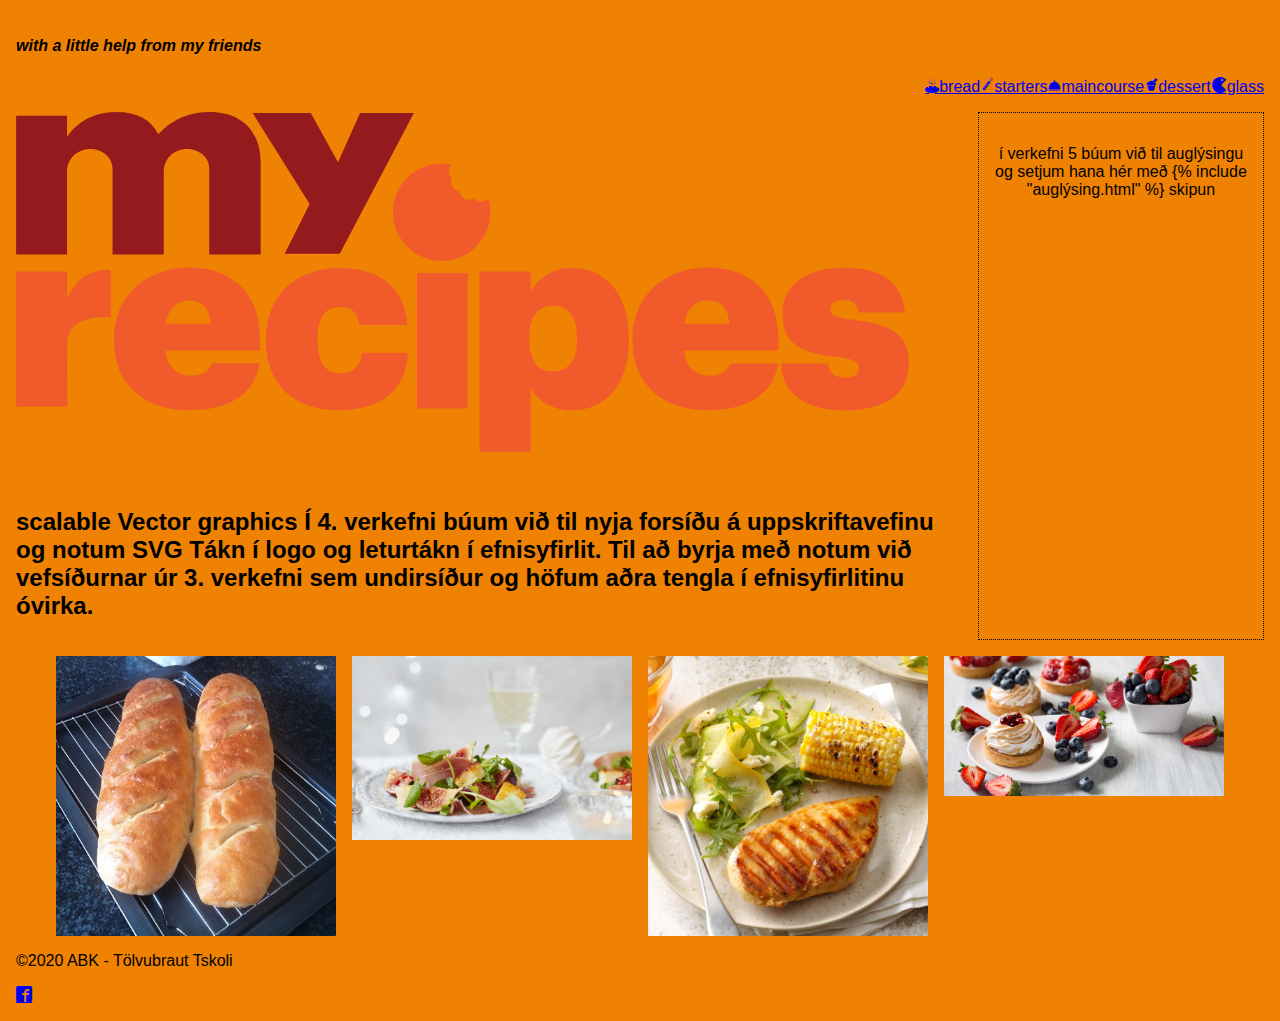
<file: index.html>
<!DOCTYPE html>
<html lang="en">
<head>
    <meta charset="UTF-8">
    <meta name="viewport" content="width=device-width, initial-scale=1.0">
    <link rel="stylesheet" href="css/styles.min.css">
    <title>My recipes</title>
</head>
<body class="container">
    <header>
        <h4><em>with a little help from my friends</em></h4>
        <ul class="topmenu">
            <li><a href="bread.html" class="virkur"><span class="icon-bread"></span>bread</a></li>
            <li><a href="#"><span class="icon-bbq"></span>starters</a></li>
            <li><a href="#"><span class="icon-maincourse"></span>maincourse</a></li>
            <li><a href="#"><span class="icon-kefli"></span>dessert</a></li>
            <li><a href="#"><span class="icon-pacman"></span>glass</a></li>
        </ul>
    </header>
    <main>
        <section class="col-3-1">
            <div class="splashlogo">
                <img src="img/my-recipes.svg" title="myrecipes lógó">
            </div>
            <div class="kynning">
                <h2>scalable Vector graphics Í 4. verkefni búum við til nyja forsíðu á uppskriftavefinu og notum SVG Tákn í logo og leturtákn í efnisyfirlit. Til að byrja með notum við vefsíðurnar úr 3. verkefni sem undirsíður og höfum aðra tengla í efnisyfirlitinu óvirka.</h2>
            </div>
            <div class="auglysing ">
                <p>í verkefni 5 búum við til auglýsingu og setjum hana hér með {% include "auglýsing.html" %} skipun</p>
            <div>
        </section>
        <figure class="col-4">
            <img src="img/bread.jpg" title="bread">
            <img src="img/FigHamStarter.jpg" title="starters">
            <img src="img/Grilled-Buttermilk-Chicken.jpg" title="chicken">
            <img src="img/desserts-hero.jpg" title="dessert">
        </figure>
    </main>
    <footer><p>&copy;2020 ABK - Tölvubraut Tskoli</p></footer>
    <div>
    <div class="circle">
        <a href="https://github.com/agustbirgir" title="ABK">
            <span class="icon-bubbles"></span>
        </a>
    </div>
    <div class="circle">
        <a href="https://www.facebook.com/" title="Facebook">
            <span class="icon-facebook2"></span>
        </a>
    </div>
    <div class="circle">
        <a href="https://github.com/vefhonnun" title="Github">
            <span class="icon-github"></span>
        </a>
    </div>
    <div class="circle">
        <a href="https://soundcloud.com/discover" title="Soundcloud">
            <span class="icon-soundcloud2"></span>
        </a>
    </div>
</div>
</body>
</html>
</file>
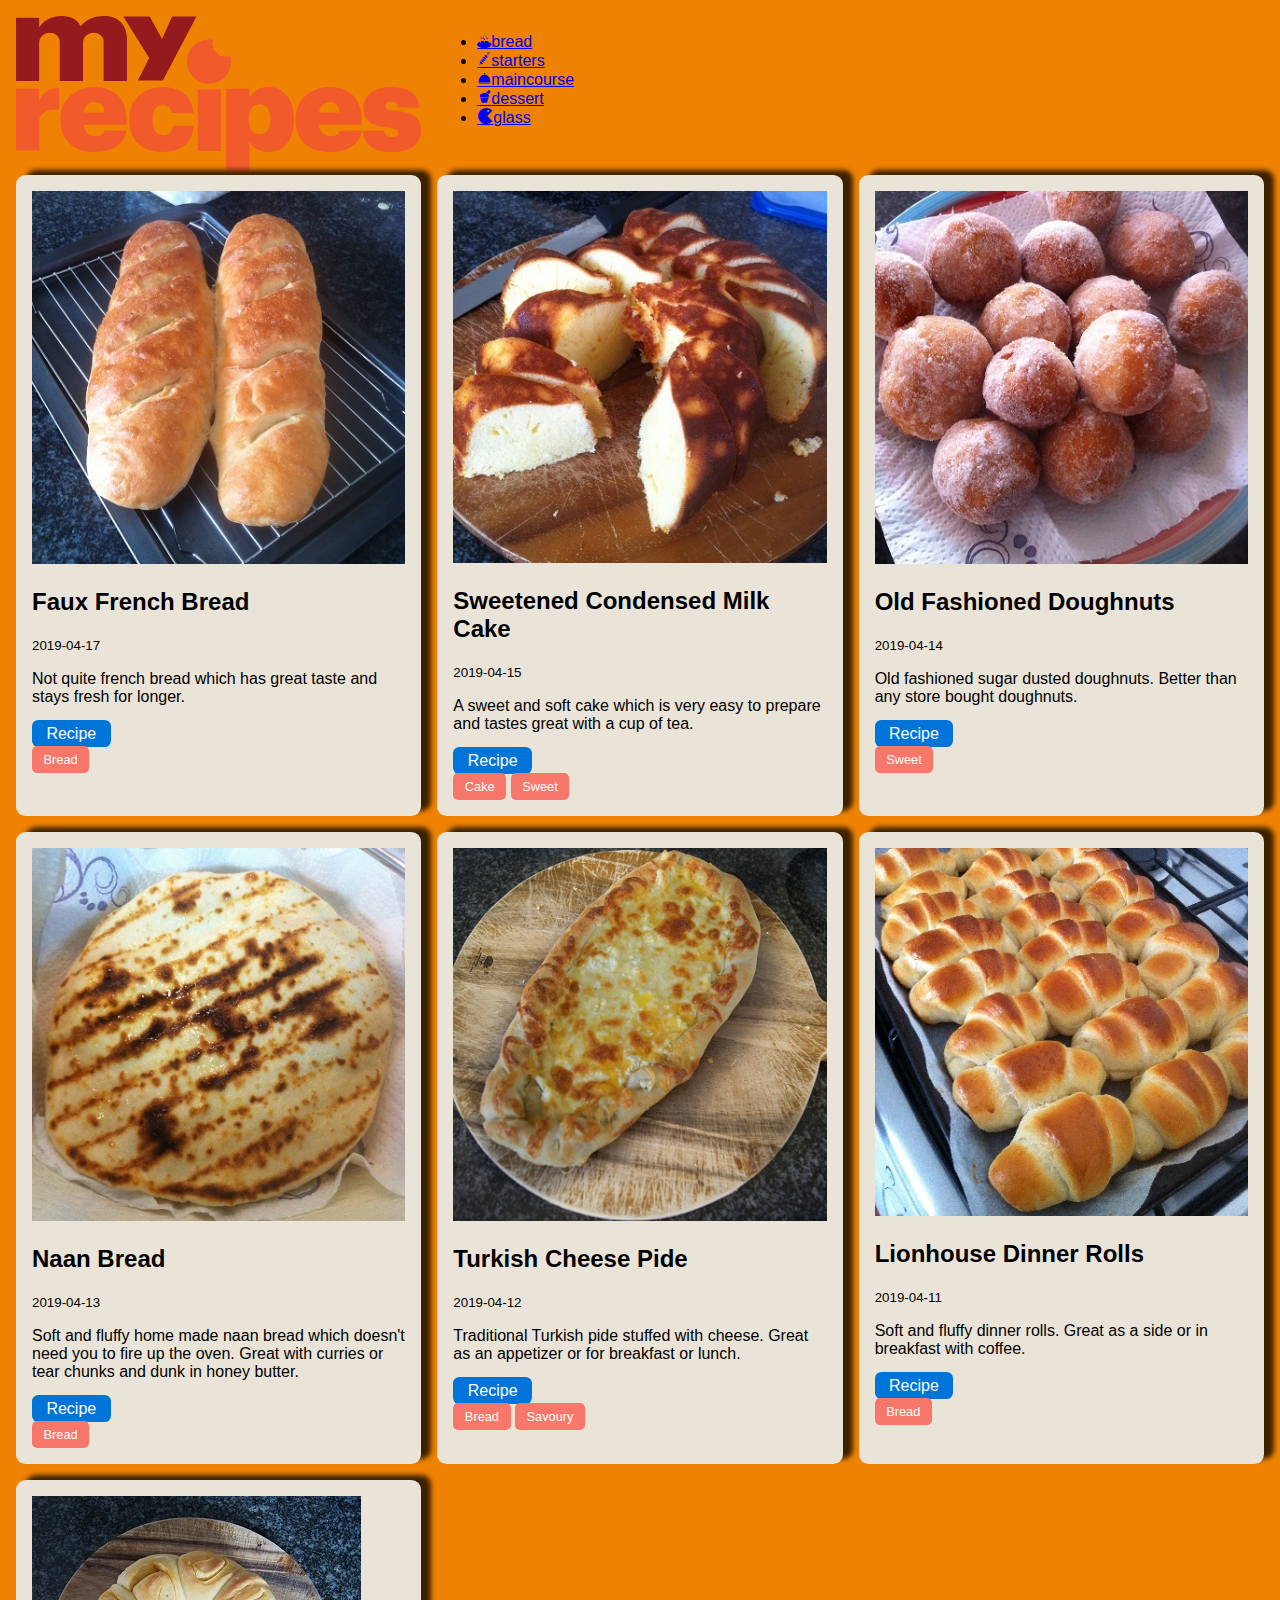
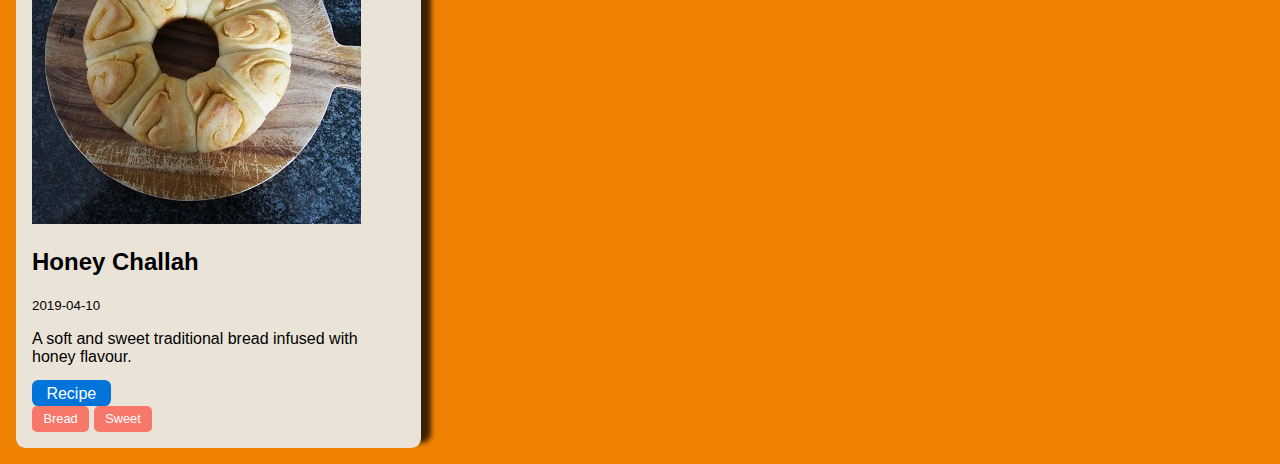
<file: bread.html>
<!DOCTYPE html>
<html lang="en">
<head>
    <meta charset="UTF-8">
    <meta name="viewport" content="width=device-width, initial-scale=1.0">
    <link rel="stylesheet" href="css/styles.min.css">
    <title>My recipes</title>
</head>
<body class="container">
    <header class= col-3>
        <div>
            <a href="index.html">
                <img src="img/my-recipes.svg">
            </a>
        </div>
        <nav class="topnav">
            <ul>
                <li><a href="bread.html" class="virkur"><span class="icon-bread"></span>bread</a></li>
                <li><a href="#"><span class="icon-bbq"></span>starters</a></li>
                <li><a href="#"><span class="icon-maincourse"></span>maincourse</a></li>
                <li><a href="#"><span class="icon-kefli"></span>dessert</a></li>
                <li><a href="#"><span class="icon-pacman"></span>glass</a></li>
            </ul>
        </nav>
    </header>
    



<div class="col-3 stretch">


        <article class="card">
            <header>
                <img src="img/bread.jpg">
            </header>
            <main>
                <h2>Faux French Bread</h2>
                <small>2019-04-17</small>
                <p>
                    Not quite french bread which has great taste and stays fresh for longer.
                </p>
                <a class="button" href="posts/french-bread.html">Recipe</a>
                <br>
                
                
                    <button class="shyButton mybutton">Bread</button>
                
            </main>
            
        </article>

    

<!-- 
    <p>
            <h2>1: <a href="posts/french-bread.html">Faux French Bread</a> <small>2019-04-17</small></h2>
            Not quite french bread which has great taste and stays fresh for longer.
        </p> -->


        <article class="card">
            <header>
                <img src="img/cond-milk-cake.jpg">
            </header>
            <main>
                <h2>Sweetened Condensed Milk Cake</h2>
                <small>2019-04-15</small>
                <p>
                    A sweet and soft cake which is very easy to prepare and tastes great with a cup of tea.
                </p>
                <a class="button" href="posts/condensed-milk-cake.html">Recipe</a>
                <br>
                
                
                    <button class="shyButton mybutton">Cake</button>
                
                    <button class="shyButton mybutton"> Sweet</button>
                
            </main>
            
        </article>

    

<!-- 
    <p>
            <h2>2: <a href="posts/condensed-milk-cake.html">Sweetened Condensed Milk Cake</a> <small>2019-04-15</small></h2>
            A sweet and soft cake which is very easy to prepare and tastes great with a cup of tea.
        </p> -->


        <article class="card">
            <header>
                <img src="img/doughnuts.jpg">
            </header>
            <main>
                <h2>Old Fashioned Doughnuts</h2>
                <small>2019-04-14</small>
                <p>
                    Old fashioned sugar dusted doughnuts. Better than any store bought doughnuts.
                </p>
                <a class="button" href="posts/doughnuts.html">Recipe</a>
                <br>
                
                
                    <button class="shyButton mybutton">Sweet</button>
                
            </main>
            
        </article>

    

<!-- 
    <p>
            <h2>3: <a href="posts/doughnuts.html">Old Fashioned Doughnuts</a> <small>2019-04-14</small></h2>
            Old fashioned sugar dusted doughnuts. Better than any store bought doughnuts.
        </p> -->


        <article class="card">
            <header>
                <img src="img/naan.jpg">
            </header>
            <main>
                <h2>Naan Bread</h2>
                <small>2019-04-13</small>
                <p>
                    Soft and fluffy home made naan bread which doesn't need you to fire up the oven. Great with curries or tear chunks and dunk in honey butter.
                </p>
                <a class="button" href="posts/naan.html">Recipe</a>
                <br>
                
                
                    <button class="shyButton mybutton">Bread</button>
                
            </main>
            
        </article>

    

<!-- 
    <p>
            <h2>4: <a href="posts/naan.html">Naan Bread</a> <small>2019-04-13</small></h2>
            Soft and fluffy home made naan bread which doesn't need you to fire up the oven. Great with curries or tear chunks and dunk in honey butter.
        </p> -->


        <article class="card">
            <header>
                <img src="img/pide.jpg">
            </header>
            <main>
                <h2>Turkish Cheese Pide</h2>
                <small>2019-04-12</small>
                <p>
                    Traditional Turkish pide stuffed with cheese. Great as an appetizer or for breakfast or lunch.
                </p>
                <a class="button" href="posts/turkish-pide.html">Recipe</a>
                <br>
                
                
                    <button class="shyButton mybutton">Bread</button>
                
                    <button class="shyButton mybutton"> Savoury</button>
                
            </main>
            
        </article>

    

<!-- 
    <p>
            <h2>5: <a href="posts/turkish-pide.html">Turkish Cheese Pide</a> <small>2019-04-12</small></h2>
            Traditional Turkish pide stuffed with cheese. Great as an appetizer or for breakfast or lunch.
        </p> -->


        <article class="card">
            <header>
                <img src="img/rolls.jpg">
            </header>
            <main>
                <h2>Lionhouse Dinner Rolls</h2>
                <small>2019-04-11</small>
                <p>
                    Soft and fluffy dinner rolls. Great as a side or in breakfast with coffee.
                </p>
                <a class="button" href="posts/lionhouse-rolls.html">Recipe</a>
                <br>
                
                
                    <button class="shyButton mybutton">Bread</button>
                
            </main>
            
        </article>

    

<!-- 
    <p>
            <h2>6: <a href="posts/lionhouse-rolls.html">Lionhouse Dinner Rolls</a> <small>2019-04-11</small></h2>
            Soft and fluffy dinner rolls. Great as a side or in breakfast with coffee.
        </p> -->


        <article class="card">
            <header>
                <img src="img/challah.jpg">
            </header>
            <main>
                <h2>Honey Challah</h2>
                <small>2019-04-10</small>
                <p>
                    A soft and sweet traditional bread infused with honey flavour.
                </p>
                <a class="button" href="posts/honey-challah.html">Recipe</a>
                <br>
                
                
                    <button class="shyButton mybutton">Bread</button>
                
                    <button class="shyButton mybutton"> Sweet</button>
                
            </main>
            
        </article>

    

<!-- 
    <p>
            <h2>7: <a href="posts/honey-challah.html">Honey Challah</a> <small>2019-04-10</small></h2>
            A soft and sweet traditional bread infused with honey flavour.
        </p> -->



</div>


    
</body>
</html>
</file>
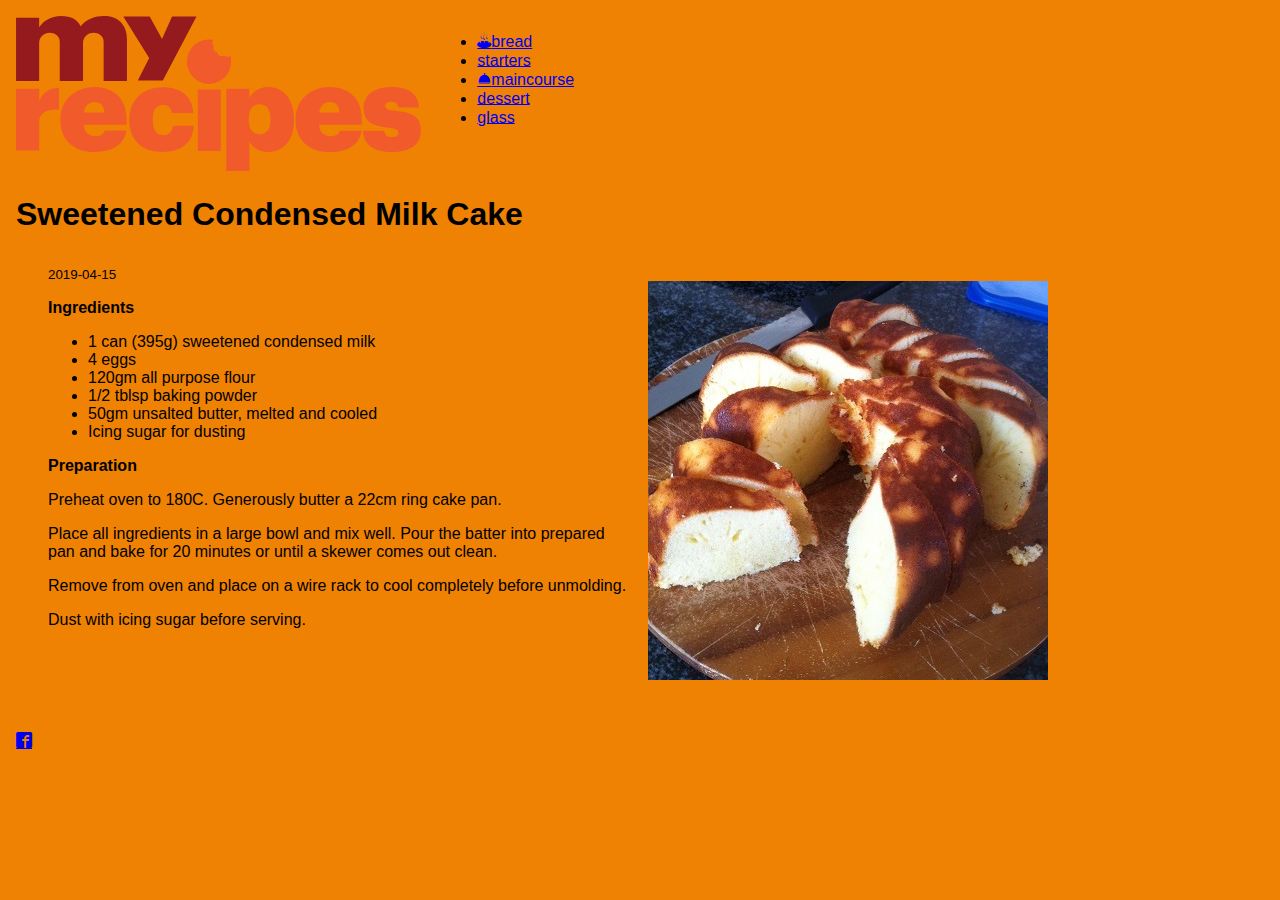
<file: posts/condensed-milk-cake.html>
<!DOCTYPE html>

<html lang="en">
<head>
    <meta charset="UTF-8">
    <meta name="viewport" content="width=device-width, initial-scale=1.0">
    <meta http-equiv="X-UA-Compatible" content="ie=edge">
    <!--link rel="stylesheet" href="https://cdn.jsdelivr.net/npm/picnic@6.5.0/picnic.min.css"-->
    <link rel="stylesheet" href="../css/styles.min.css">
    <title>My Recipes</title>
</head>
<body class="container">
    <header class= col-3>
        <div>
            <a href="../index.html">
                <img src="../img/my-recipes.svg">
            </a>
        </div>
        <nav class="topnav">
            <ul>
                <li><a href="../bread.html" class="virkur"><span class="icon-bread"></span>bread</a></li>
                <li><a href="#"><span class="icon-starters"></span>starters</a></li>
                <li><a href="#"><span class="icon-maincourse"></span>maincourse</a></li>
                <li><a href="#"><span class="icon-dessert"></span>dessert</a></li>
                <li><a href="#"><span class="icon-glass"></span>glass</a></li>
            </ul>
        </nav>
    </header>
    

<h1>Sweetened Condensed Milk Cake</h1>
<section class="col-2">
    <div>
        <small>2019-04-15</small>
        <p><strong>Ingredients</strong></p>

<ul>
<li>1 can (395g) sweetened condensed milk</li>
<li>4 eggs</li>
<li>120gm all purpose flour</li>
<li>1/2 tblsp baking powder</li>
<li>50gm unsalted butter, melted and cooled</li>
<li>Icing sugar for dusting</li>
</ul>

<p><strong>Preparation</strong></p>

<p>Preheat oven to 180C. Generously butter a 22cm ring cake pan.</p>

<p>Place all ingredients in a large bowl and mix well. Pour the batter into prepared pan and bake for 20 minutes or until a skewer comes out clean. </p>

<p>Remove from oven and place on a wire rack to cool completely before unmolding.</p>

<p>Dust with icing sugar before serving.</p>

    </div>
    <p>
        <img src="../img/cond-milk-cake.jpg">
    </p>
</section>
    


    <div>
    <div class="circle">
        <a href="https://github.com/agustbirgir" title="ABK">
            <span class="icon-bubbles"></span>
        </a>
    </div>
    <div class="circle">
        <a href="https://www.facebook.com/" title="Facebook">
            <span class="icon-facebook2"></span>
        </a>
    </div>
    <div class="circle">
        <a href="https://github.com/vefhonnun" title="Github">
            <span class="icon-github"></span>
        </a>
    </div>
    <div class="circle">
        <a href="https://soundcloud.com/discover" title="Soundcloud">
            <span class="icon-soundcloud2"></span>
        </a>
    </div>
</div>
    <br>

</body>
</html>
</file>
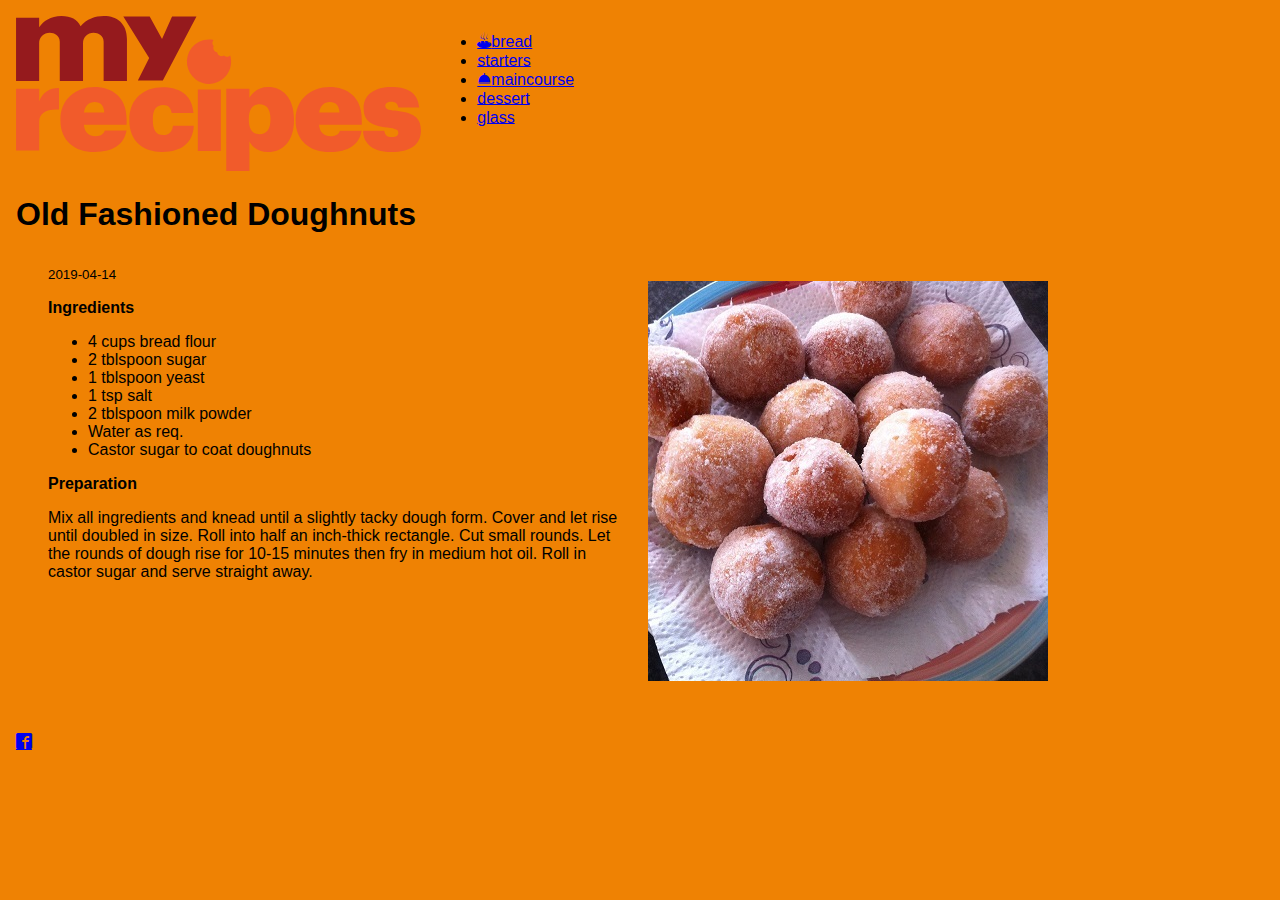
<file: posts/doughnuts.html>
<!DOCTYPE html>

<html lang="en">
<head>
    <meta charset="UTF-8">
    <meta name="viewport" content="width=device-width, initial-scale=1.0">
    <meta http-equiv="X-UA-Compatible" content="ie=edge">
    <!--link rel="stylesheet" href="https://cdn.jsdelivr.net/npm/picnic@6.5.0/picnic.min.css"-->
    <link rel="stylesheet" href="../css/styles.min.css">
    <title>My Recipes</title>
</head>
<body class="container">
    <header class= col-3>
        <div>
            <a href="../index.html">
                <img src="../img/my-recipes.svg">
            </a>
        </div>
        <nav class="topnav">
            <ul>
                <li><a href="../bread.html" class="virkur"><span class="icon-bread"></span>bread</a></li>
                <li><a href="#"><span class="icon-starters"></span>starters</a></li>
                <li><a href="#"><span class="icon-maincourse"></span>maincourse</a></li>
                <li><a href="#"><span class="icon-dessert"></span>dessert</a></li>
                <li><a href="#"><span class="icon-glass"></span>glass</a></li>
            </ul>
        </nav>
    </header>
    

<h1>Old Fashioned Doughnuts</h1>
<section class="col-2">
    <div>
        <small>2019-04-14</small>
        <p><strong>Ingredients</strong></p>

<ul>
<li>4 cups bread flour</li>
<li>2 tblspoon sugar</li>
<li>1 tblspoon yeast</li>
<li>1 tsp salt</li>
<li>2 tblspoon milk powder</li>
<li>Water as req.</li>
<li>Castor sugar to coat doughnuts</li>
</ul>

<p><strong>Preparation</strong></p>

<p>Mix all ingredients and knead until a slightly tacky dough form. Cover and let rise until doubled in size. Roll into half an inch-thick rectangle. Cut small rounds. Let the rounds of dough rise for 10-15 minutes then fry in medium hot oil. Roll in castor sugar and serve straight away.</p>

    </div>
    <p>
        <img src="../img/doughnuts.jpg">
    </p>
</section>
    


    <div>
    <div class="circle">
        <a href="https://github.com/agustbirgir" title="ABK">
            <span class="icon-bubbles"></span>
        </a>
    </div>
    <div class="circle">
        <a href="https://www.facebook.com/" title="Facebook">
            <span class="icon-facebook2"></span>
        </a>
    </div>
    <div class="circle">
        <a href="https://github.com/vefhonnun" title="Github">
            <span class="icon-github"></span>
        </a>
    </div>
    <div class="circle">
        <a href="https://soundcloud.com/discover" title="Soundcloud">
            <span class="icon-soundcloud2"></span>
        </a>
    </div>
</div>
    <br>

</body>
</html>
</file>
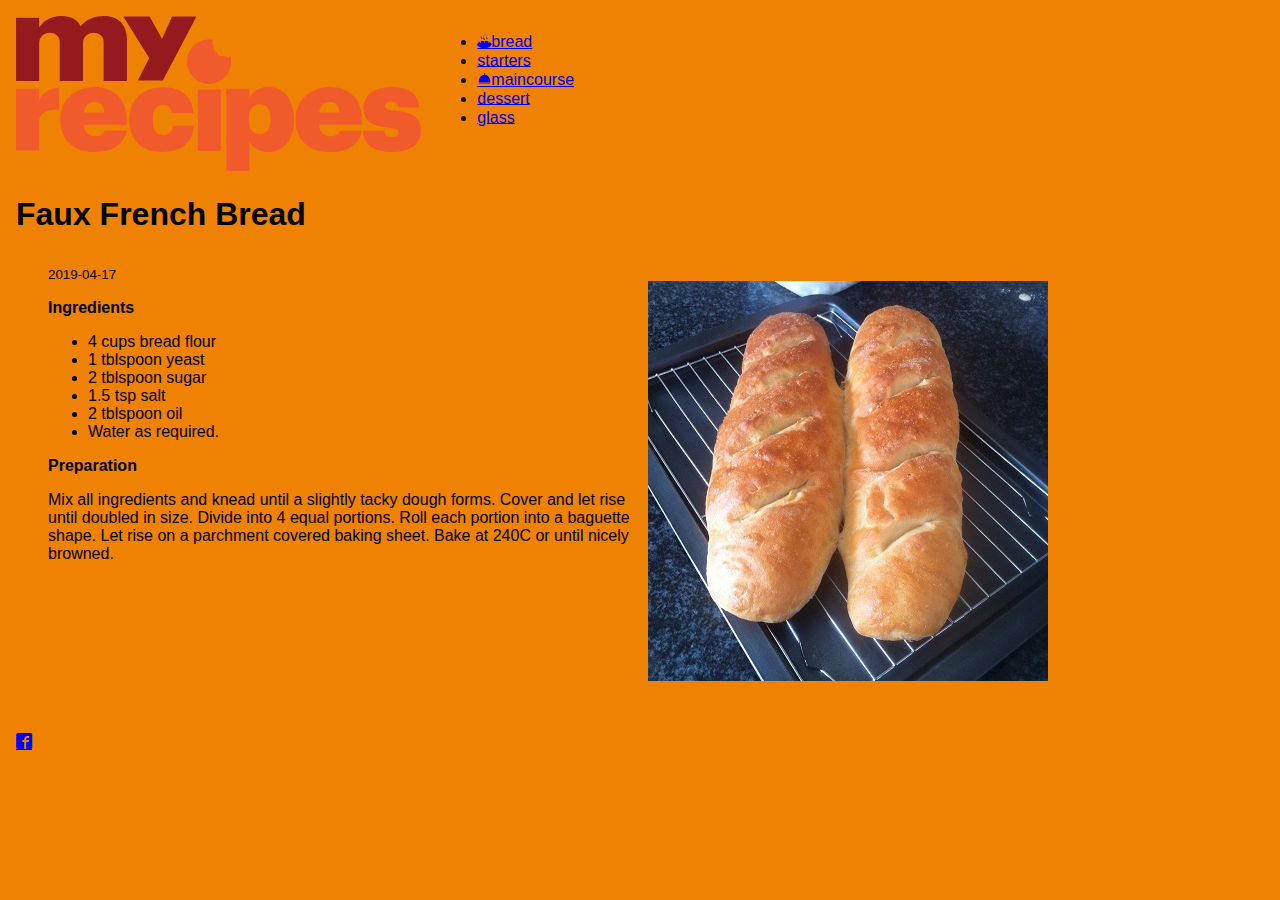
<file: posts/french-bread.html>
<!DOCTYPE html>

<html lang="en">
<head>
    <meta charset="UTF-8">
    <meta name="viewport" content="width=device-width, initial-scale=1.0">
    <meta http-equiv="X-UA-Compatible" content="ie=edge">
    <!--link rel="stylesheet" href="https://cdn.jsdelivr.net/npm/picnic@6.5.0/picnic.min.css"-->
    <link rel="stylesheet" href="../css/styles.min.css">
    <title>My Recipes</title>
</head>
<body class="container">
    <header class= col-3>
        <div>
            <a href="../index.html">
                <img src="../img/my-recipes.svg">
            </a>
        </div>
        <nav class="topnav">
            <ul>
                <li><a href="../bread.html" class="virkur"><span class="icon-bread"></span>bread</a></li>
                <li><a href="#"><span class="icon-starters"></span>starters</a></li>
                <li><a href="#"><span class="icon-maincourse"></span>maincourse</a></li>
                <li><a href="#"><span class="icon-dessert"></span>dessert</a></li>
                <li><a href="#"><span class="icon-glass"></span>glass</a></li>
            </ul>
        </nav>
    </header>
    

<h1>Faux French Bread</h1>
<section class="col-2">
    <div>
        <small>2019-04-17</small>
        <p><strong>Ingredients</strong></p>

<ul>
<li>4 cups bread flour</li>
<li>1 tblspoon yeast</li>
<li>2 tblspoon sugar</li>
<li>1.5 tsp salt</li>
<li>2 tblspoon oil</li>
<li>Water as required.</li>
</ul>

<p><strong>Preparation</strong></p>

<p>Mix all ingredients and knead until a slightly tacky dough forms. Cover and let rise until doubled in size. Divide into 4 equal portions. Roll each portion into a baguette shape. Let rise on a parchment covered baking sheet. Bake at 240C or until nicely browned.</p>

    </div>
    <p>
        <img src="../img/bread.jpg">
    </p>
</section>
    


    <div>
    <div class="circle">
        <a href="https://github.com/agustbirgir" title="ABK">
            <span class="icon-bubbles"></span>
        </a>
    </div>
    <div class="circle">
        <a href="https://www.facebook.com/" title="Facebook">
            <span class="icon-facebook2"></span>
        </a>
    </div>
    <div class="circle">
        <a href="https://github.com/vefhonnun" title="Github">
            <span class="icon-github"></span>
        </a>
    </div>
    <div class="circle">
        <a href="https://soundcloud.com/discover" title="Soundcloud">
            <span class="icon-soundcloud2"></span>
        </a>
    </div>
</div>
    <br>

</body>
</html>
</file>
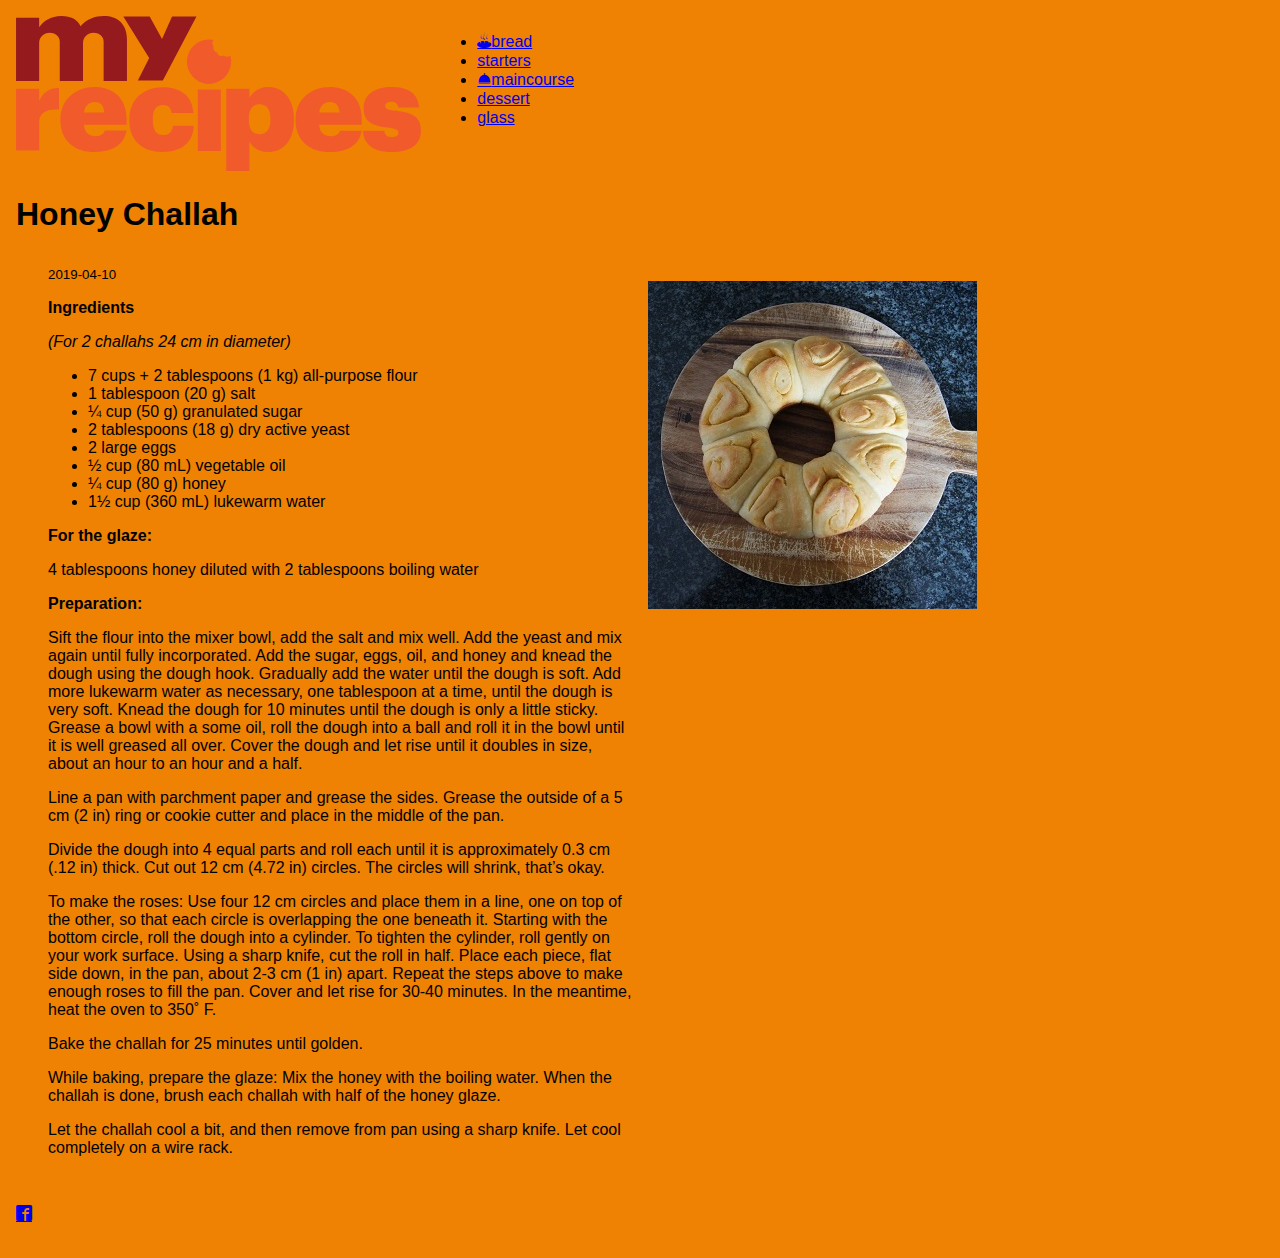
<file: posts/honey-challah.html>
<!DOCTYPE html>

<html lang="en">
<head>
    <meta charset="UTF-8">
    <meta name="viewport" content="width=device-width, initial-scale=1.0">
    <meta http-equiv="X-UA-Compatible" content="ie=edge">
    <!--link rel="stylesheet" href="https://cdn.jsdelivr.net/npm/picnic@6.5.0/picnic.min.css"-->
    <link rel="stylesheet" href="../css/styles.min.css">
    <title>My Recipes</title>
</head>
<body class="container">
    <header class= col-3>
        <div>
            <a href="../index.html">
                <img src="../img/my-recipes.svg">
            </a>
        </div>
        <nav class="topnav">
            <ul>
                <li><a href="../bread.html" class="virkur"><span class="icon-bread"></span>bread</a></li>
                <li><a href="#"><span class="icon-starters"></span>starters</a></li>
                <li><a href="#"><span class="icon-maincourse"></span>maincourse</a></li>
                <li><a href="#"><span class="icon-dessert"></span>dessert</a></li>
                <li><a href="#"><span class="icon-glass"></span>glass</a></li>
            </ul>
        </nav>
    </header>
    

<h1>Honey Challah</h1>
<section class="col-2">
    <div>
        <small>2019-04-10</small>
        <p><strong>Ingredients</strong></p>

<p><em>(For 2 challahs 24 cm in diameter)</em></p>

<ul>
<li>7 cups + 2 tablespoons (1 kg) all-purpose flour</li>
<li>1 tablespoon (20 g) salt</li>
<li>¼ cup (50 g) granulated sugar</li>
<li>2 tablespoons (18 g) dry active yeast</li>
<li>2 large eggs</li>
<li>½ cup (80 mL) vegetable oil</li>
<li>¼ cup (80 g) honey</li>
<li>1½ cup (360 mL) lukewarm water </li>
</ul>

<p><strong>For the glaze:</strong></p>

<p>4 tablespoons honey diluted with 2 tablespoons boiling water </p>

<p><strong>Preparation:</strong></p>

<p>Sift the flour into the mixer bowl, add the salt and mix well. Add the yeast and mix again until fully incorporated. Add the sugar, eggs, oil, and honey and knead the dough using the dough hook. Gradually add the water until the dough is soft. Add more lukewarm water as necessary, one tablespoon at a time, until the dough is very soft. Knead the dough for 10 minutes until the dough is only a little sticky. Grease a bowl with a some oil, roll the dough into a ball and roll it in the bowl until it is well greased all over. Cover the dough and let rise until it doubles in size, about an hour to an hour and a half. </p>

<p>Line a pan with parchment paper and grease the sides. Grease the outside of a 5 cm (2 in) ring or cookie cutter and place in the middle of the pan.  </p>

<p>Divide the dough into 4 equal parts and roll each until it is approximately 0.3 cm (.12 in) thick. Cut out 12 cm (4.72 in) circles. The circles will shrink, that’s okay. </p>

<p>To make the roses: Use four 12 cm circles and place them in a line, one on top of the other, so that each circle is overlapping the one beneath it. Starting with the bottom circle, roll the dough into a cylinder. To tighten the cylinder, roll gently on your work surface. Using a sharp knife, cut the roll in half. Place each piece, flat side down, in the pan, about 2-3 cm (1 in) apart. Repeat the steps above to make enough roses to fill the pan. Cover and let rise for 30-40 minutes. In the meantime, heat the oven to 350˚ F. </p>

<p>Bake the challah for 25 minutes until golden. </p>

<p>While baking, prepare the glaze: Mix the honey with the boiling water. When the challah is done, brush each challah with half of the honey glaze. </p>

<p>Let the challah cool a bit, and then remove from pan using a sharp knife. Let cool completely on a wire rack.</p>

    </div>
    <p>
        <img src="../img/challah.jpg">
    </p>
</section>
    


    <div>
    <div class="circle">
        <a href="https://github.com/agustbirgir" title="ABK">
            <span class="icon-bubbles"></span>
        </a>
    </div>
    <div class="circle">
        <a href="https://www.facebook.com/" title="Facebook">
            <span class="icon-facebook2"></span>
        </a>
    </div>
    <div class="circle">
        <a href="https://github.com/vefhonnun" title="Github">
            <span class="icon-github"></span>
        </a>
    </div>
    <div class="circle">
        <a href="https://soundcloud.com/discover" title="Soundcloud">
            <span class="icon-soundcloud2"></span>
        </a>
    </div>
</div>
    <br>

</body>
</html>
</file>
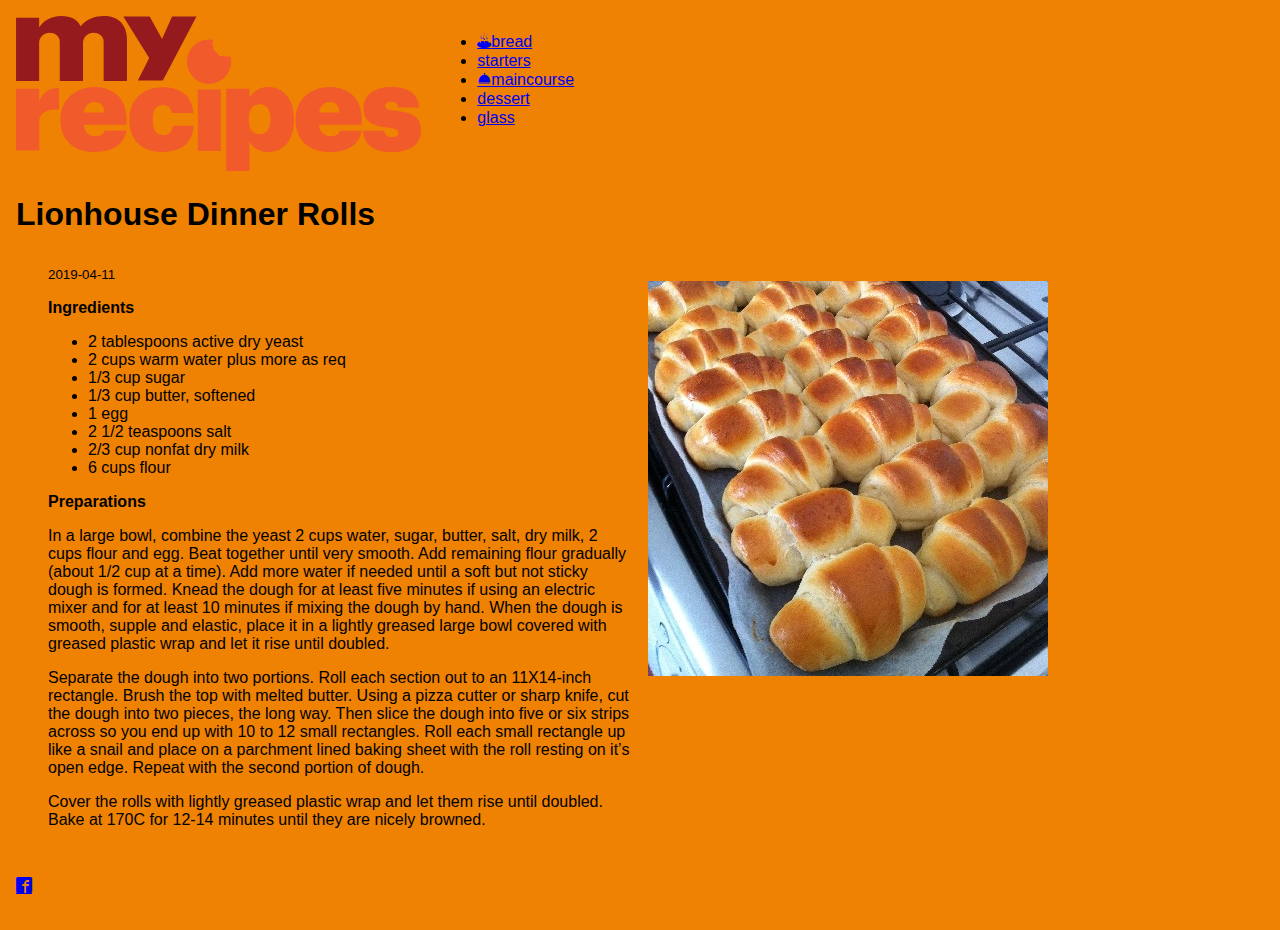
<file: posts/lionhouse-rolls.html>
<!DOCTYPE html>

<html lang="en">
<head>
    <meta charset="UTF-8">
    <meta name="viewport" content="width=device-width, initial-scale=1.0">
    <meta http-equiv="X-UA-Compatible" content="ie=edge">
    <!--link rel="stylesheet" href="https://cdn.jsdelivr.net/npm/picnic@6.5.0/picnic.min.css"-->
    <link rel="stylesheet" href="../css/styles.min.css">
    <title>My Recipes</title>
</head>
<body class="container">
    <header class= col-3>
        <div>
            <a href="../index.html">
                <img src="../img/my-recipes.svg">
            </a>
        </div>
        <nav class="topnav">
            <ul>
                <li><a href="../bread.html" class="virkur"><span class="icon-bread"></span>bread</a></li>
                <li><a href="#"><span class="icon-starters"></span>starters</a></li>
                <li><a href="#"><span class="icon-maincourse"></span>maincourse</a></li>
                <li><a href="#"><span class="icon-dessert"></span>dessert</a></li>
                <li><a href="#"><span class="icon-glass"></span>glass</a></li>
            </ul>
        </nav>
    </header>
    

<h1>Lionhouse Dinner Rolls</h1>
<section class="col-2">
    <div>
        <small>2019-04-11</small>
        <p><strong>Ingredients</strong></p>

<ul>
<li>2 tablespoons active dry yeast</li>
<li>2 cups warm water plus more as req</li>
<li>1/3 cup sugar</li>
<li>1/3 cup butter, softened</li>
<li>1 egg</li>
<li>2 1/2 teaspoons salt</li>
<li>2/3 cup nonfat dry milk</li>
<li>6 cups flour</li>
</ul>

<p><strong>Preparations</strong></p>

<p>In a large bowl, combine the yeast 2 cups water, sugar, butter, salt, dry milk, 2 cups flour and egg. Beat together until very smooth. Add remaining flour gradually (about 1/2 cup at a time). Add more water if needed until a soft but not sticky dough is formed. Knead the dough for at least five minutes if using an electric mixer and for at least 10 minutes if mixing the dough by hand. When the dough is smooth, supple and elastic, place it in a lightly greased large bowl covered with greased plastic wrap and let it rise until doubled.</p>

<p>Separate the dough into two portions. Roll each section out to an 11X14-inch rectangle. Brush the top with melted butter. Using a pizza cutter or sharp knife, cut the dough into two pieces, the long way. Then slice the dough into five or six strips across so you end up with 10 to 12 small rectangles. Roll each small rectangle up like a snail and place on a parchment lined baking sheet with the roll resting on it’s open edge. Repeat with the second portion of dough.</p>

<p>Cover the rolls with lightly greased plastic wrap and let them rise until doubled. Bake at 170C for 12-14 minutes until they are nicely browned.</p>

    </div>
    <p>
        <img src="../img/rolls.jpg">
    </p>
</section>
    


    <div>
    <div class="circle">
        <a href="https://github.com/agustbirgir" title="ABK">
            <span class="icon-bubbles"></span>
        </a>
    </div>
    <div class="circle">
        <a href="https://www.facebook.com/" title="Facebook">
            <span class="icon-facebook2"></span>
        </a>
    </div>
    <div class="circle">
        <a href="https://github.com/vefhonnun" title="Github">
            <span class="icon-github"></span>
        </a>
    </div>
    <div class="circle">
        <a href="https://soundcloud.com/discover" title="Soundcloud">
            <span class="icon-soundcloud2"></span>
        </a>
    </div>
</div>
    <br>

</body>
</html>
</file>
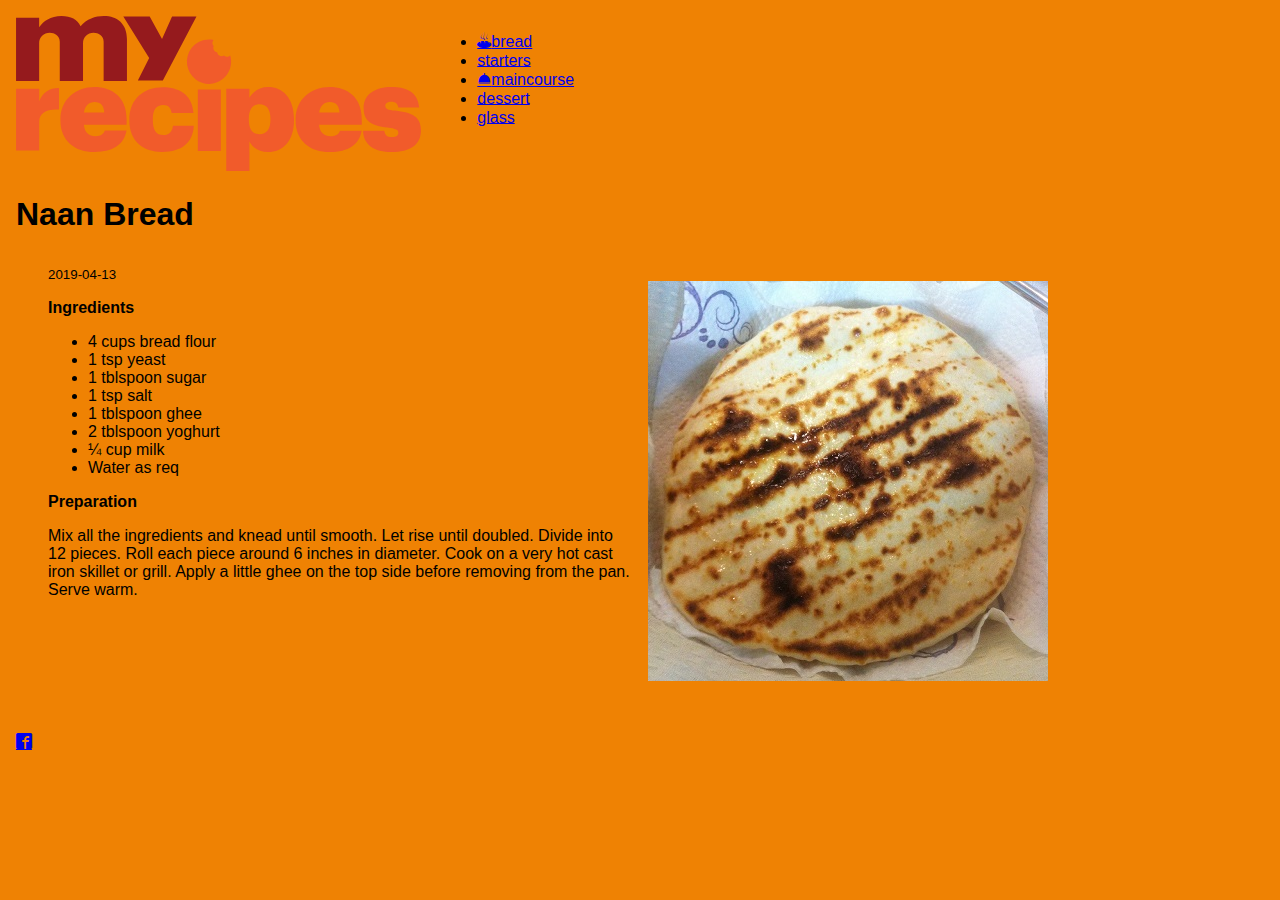
<file: posts/naan.html>
<!DOCTYPE html>

<html lang="en">
<head>
    <meta charset="UTF-8">
    <meta name="viewport" content="width=device-width, initial-scale=1.0">
    <meta http-equiv="X-UA-Compatible" content="ie=edge">
    <!--link rel="stylesheet" href="https://cdn.jsdelivr.net/npm/picnic@6.5.0/picnic.min.css"-->
    <link rel="stylesheet" href="../css/styles.min.css">
    <title>My Recipes</title>
</head>
<body class="container">
    <header class= col-3>
        <div>
            <a href="../index.html">
                <img src="../img/my-recipes.svg">
            </a>
        </div>
        <nav class="topnav">
            <ul>
                <li><a href="../bread.html" class="virkur"><span class="icon-bread"></span>bread</a></li>
                <li><a href="#"><span class="icon-starters"></span>starters</a></li>
                <li><a href="#"><span class="icon-maincourse"></span>maincourse</a></li>
                <li><a href="#"><span class="icon-dessert"></span>dessert</a></li>
                <li><a href="#"><span class="icon-glass"></span>glass</a></li>
            </ul>
        </nav>
    </header>
    

<h1>Naan Bread</h1>
<section class="col-2">
    <div>
        <small>2019-04-13</small>
        <p><strong>Ingredients</strong></p>

<ul>
<li>4 cups bread flour</li>
<li>1 tsp yeast</li>
<li>1 tblspoon sugar</li>
<li>1 tsp salt</li>
<li>1 tblspoon ghee</li>
<li>2 tblspoon yoghurt</li>
<li>¼ cup milk</li>
<li>Water as req</li>
</ul>

<p><strong>Preparation</strong></p>

<p>Mix all the ingredients and knead until smooth. Let rise until doubled. Divide into 12 pieces. Roll each piece around 6 inches in diameter. Cook on a very hot cast iron skillet or grill. Apply a little ghee on the top side before removing from the pan. Serve warm.</p>

    </div>
    <p>
        <img src="../img/naan.jpg">
    </p>
</section>
    


    <div>
    <div class="circle">
        <a href="https://github.com/agustbirgir" title="ABK">
            <span class="icon-bubbles"></span>
        </a>
    </div>
    <div class="circle">
        <a href="https://www.facebook.com/" title="Facebook">
            <span class="icon-facebook2"></span>
        </a>
    </div>
    <div class="circle">
        <a href="https://github.com/vefhonnun" title="Github">
            <span class="icon-github"></span>
        </a>
    </div>
    <div class="circle">
        <a href="https://soundcloud.com/discover" title="Soundcloud">
            <span class="icon-soundcloud2"></span>
        </a>
    </div>
</div>
    <br>

</body>
</html>
</file>
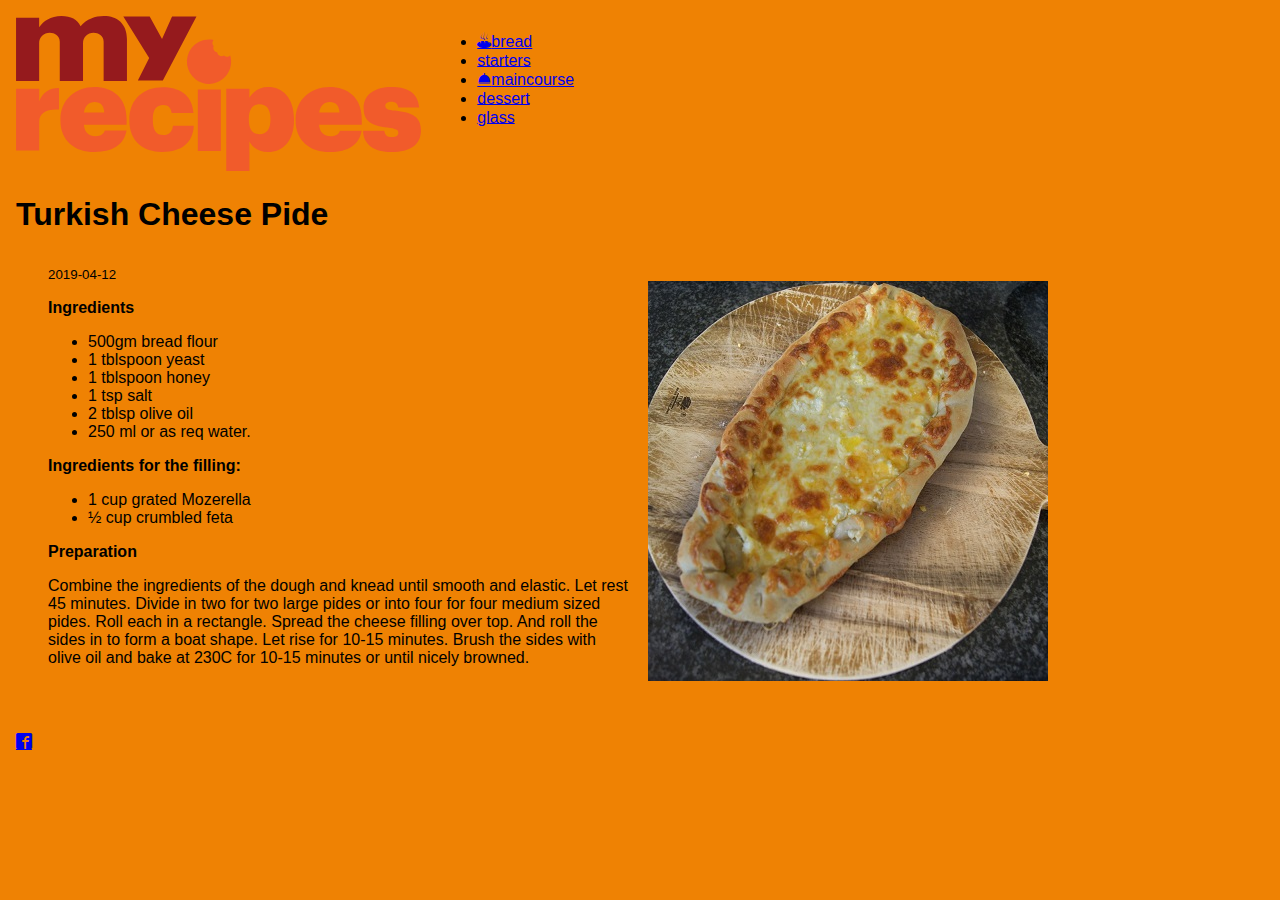
<file: posts/turkish-pide.html>
<!DOCTYPE html>

<html lang="en">
<head>
    <meta charset="UTF-8">
    <meta name="viewport" content="width=device-width, initial-scale=1.0">
    <meta http-equiv="X-UA-Compatible" content="ie=edge">
    <!--link rel="stylesheet" href="https://cdn.jsdelivr.net/npm/picnic@6.5.0/picnic.min.css"-->
    <link rel="stylesheet" href="../css/styles.min.css">
    <title>My Recipes</title>
</head>
<body class="container">
    <header class= col-3>
        <div>
            <a href="../index.html">
                <img src="../img/my-recipes.svg">
            </a>
        </div>
        <nav class="topnav">
            <ul>
                <li><a href="../bread.html" class="virkur"><span class="icon-bread"></span>bread</a></li>
                <li><a href="#"><span class="icon-starters"></span>starters</a></li>
                <li><a href="#"><span class="icon-maincourse"></span>maincourse</a></li>
                <li><a href="#"><span class="icon-dessert"></span>dessert</a></li>
                <li><a href="#"><span class="icon-glass"></span>glass</a></li>
            </ul>
        </nav>
    </header>
    

<h1>Turkish Cheese Pide</h1>
<section class="col-2">
    <div>
        <small>2019-04-12</small>
        <p><strong>Ingredients</strong></p>

<ul>
<li>500gm bread flour</li>
<li>1 tblspoon yeast</li>
<li>1 tblspoon honey</li>
<li>1 tsp salt</li>
<li>2 tblsp olive oil</li>
<li>250 ml or as req water.</li>
</ul>

<p><strong>Ingredients for the filling:</strong></p>

<ul>
<li>1 cup grated Mozerella</li>
<li>½ cup crumbled feta </li>
</ul>

<p><strong>Preparation</strong></p>

<p>Combine the ingredients of the dough and knead until smooth and elastic. Let rest 45 minutes. Divide in two for two large pides or into four for four medium sized pides. Roll each in a rectangle. Spread the cheese filling over top. And roll the sides in to form a boat shape. Let rise for 10-15 minutes. Brush the sides with olive oil and bake at 230C for 10-15 minutes or until nicely browned.</p>

    </div>
    <p>
        <img src="../img/pide.jpg">
    </p>
</section>
    


    <div>
    <div class="circle">
        <a href="https://github.com/agustbirgir" title="ABK">
            <span class="icon-bubbles"></span>
        </a>
    </div>
    <div class="circle">
        <a href="https://www.facebook.com/" title="Facebook">
            <span class="icon-facebook2"></span>
        </a>
    </div>
    <div class="circle">
        <a href="https://github.com/vefhonnun" title="Github">
            <span class="icon-github"></span>
        </a>
    </div>
    <div class="circle">
        <a href="https://soundcloud.com/discover" title="Soundcloud">
            <span class="icon-soundcloud2"></span>
        </a>
    </div>
</div>
    <br>

</body>
</html>
</file>
<file: css/styles.min.css>
body{background-color:#EF8203;font-family:'PT Sans', sans-serif}.topmenu a{display:block}.topmenu{list-style-type:none}.container{max-width:80em;padding:1em}.mybutton{background:#f7786b;display:inline;color:#fff;text-decoration:none;font-size:0.75em;line-height:1.5;padding:.3em .9em;border:0;border-radius:0.4em;font-size:.80em}.button{background:#0074d9;color:#fff;text-decoration:none;margin:.3em 0;font-size:2em;line-height:1.5;padding:.3em .9em;border:.75em;border-radius:0.4em;font-size:1em}.card{background-color:#EAE4D8;border:0;border-radius:.6em;padding:1em;-webkit-box-shadow:10px -5px 5px 0px rgba(0,0,0,0.75);box-shadow:10px -5px 5px 0px rgba(0,0,0,0.75)}img{max-width:100%;height:auto}.stretch{display:-ms-grid;display:grid;grid-gap:1em;-ms-grid-column-align:stretch;justify-self:stretch}.recipes{background-color:#B35702}.container{max-width:80em;margin:0 auto}.col-2{display:-ms-grid;display:grid;-ms-grid-columns:1fr;grid-template-columns:1fr;grid-gap:2em;margin:2em}.col-3{display:-ms-grid;display:grid;-ms-grid-columns:1fr;grid-template-columns:1fr}.col-4{display:-ms-grid;display:grid;-ms-grid-columns:(1fr)[4];grid-template-columns:repeat(4, 1fr);grid-gap:1em}@media screen and (min-width: 37.5em){.col-2{display:-ms-grid;display:grid;-ms-grid-columns:1fr;grid-template-columns:1fr}.col-3{display:-ms-grid;display:grid;-ms-grid-columns:1fr 1fr;grid-template-columns:1fr 1fr}.topmenu{display:-webkit-box;display:-ms-flexbox;display:flex;-webkit-box-orient:vertical;-webkit-box-direction:normal;-ms-flex-flow:column;flex-flow:column;-webkit-box-pack:end;-ms-flex-pack:end;justify-content:flex-end}.splashlogo{-ms-grid-row:1;-ms-grid-column:1;grid-area:splashlogo;width:96%}.kynning{-ms-grid-row:2;-ms-grid-column:1;grid-area:kynning}.auglysing{-ms-grid-row:1;-ms-grid-row-span:2;-ms-grid-column:2;grid-area:auglysing;border:1px dotted;padding:1em;text-align:center}.col-3-1{display:-ms-grid;display:grid;-ms-grid-columns:3.25fr 1fr;grid-template-columns:3.25fr 1fr;grid-gap:2em;grid-template-areas:"splashlogo auglysing" "kynning    auglysing"}}@media screen and (min-width: 60em){.topmenu{display:-webkit-box;display:-ms-flexbox;display:flex;-webkit-box-orient:horizontal;-webkit-box-direction:normal;-ms-flex-flow:row;flex-flow:row;-webkit-box-pack:end;-ms-flex-pack:end;justify-content:flex-end}.col-2{display:-ms-grid;display:grid;-ms-grid-columns:1fr 1fr;grid-template-columns:1fr 1fr;grid-gap:1em}.col-3{display:-ms-grid;display:grid;-ms-grid-columns:1fr 1fr 1fr;grid-template-columns:1fr 1fr 1fr;grid-gap:1em}}@font-face{font-family:'icomoon2';src:url("../fonts/icomoon2.eot?8o9f9o");src:url("../fonts/icomoon2.eot?8o9f9o#iefix") format("embedded-opentype"),url("../fonts/icomoon2.ttf?8o9f9o") format("truetype"),url("../fonts/icomoon2.woff?8o9f9o") format("woff"),url("../fonts/icomoon2.svg?8o9f9o#icomoon2") format("svg");font-weight:normal;font-style:normal;font-display:block}[class^="icon-"],[class*=" icon-"]{font-family:'icomoon2' !important;font-style:normal;font-weight:normal;font-variant:normal;text-transform:none;line-height:1;-webkit-font-smoothing:antialiased;-moz-osx-font-smoothing:grayscale}.icon-my-recipes .path1:before{content:"\e905";color:#f15b2b}.icon-my-recipes .path2:before{content:"\e906";margin-left:-2.6201171875em;color:#951a1d}.icon-my-recipes .path3:before{content:"\e907";margin-left:-2.6201171875em;color:#f15b2b}.icon-my-recipes .path4:before{content:"\e908";margin-left:-2.6201171875em;color:#951a1d}.icon-my-recipes .path5:before{content:"\e909";margin-left:-2.6201171875em;color:#f15b2b}.icon-bbq:before{content:"\e903"}.icon-kefli:before{content:"\e904"}.icon-maincourse:before{content:"\e902"}.icon-bread:before{content:"\e900"}.icon-home:before{content:"\e901"}.icon-pacman:before{content:"\e916"}.icon-smile2:before{content:"\e9e2"}.icon-terminal:before{content:"\ea81"}.icon-facebook2:before{content:"\ea91"}.icon-youtube:before{content:"\ea9d"}.icon-behance2:before{content:"\eaa9"}.icon-steam2:before{content:"\eaad"}
/*# sourceMappingURL=styles.min.css.map */
</file>
